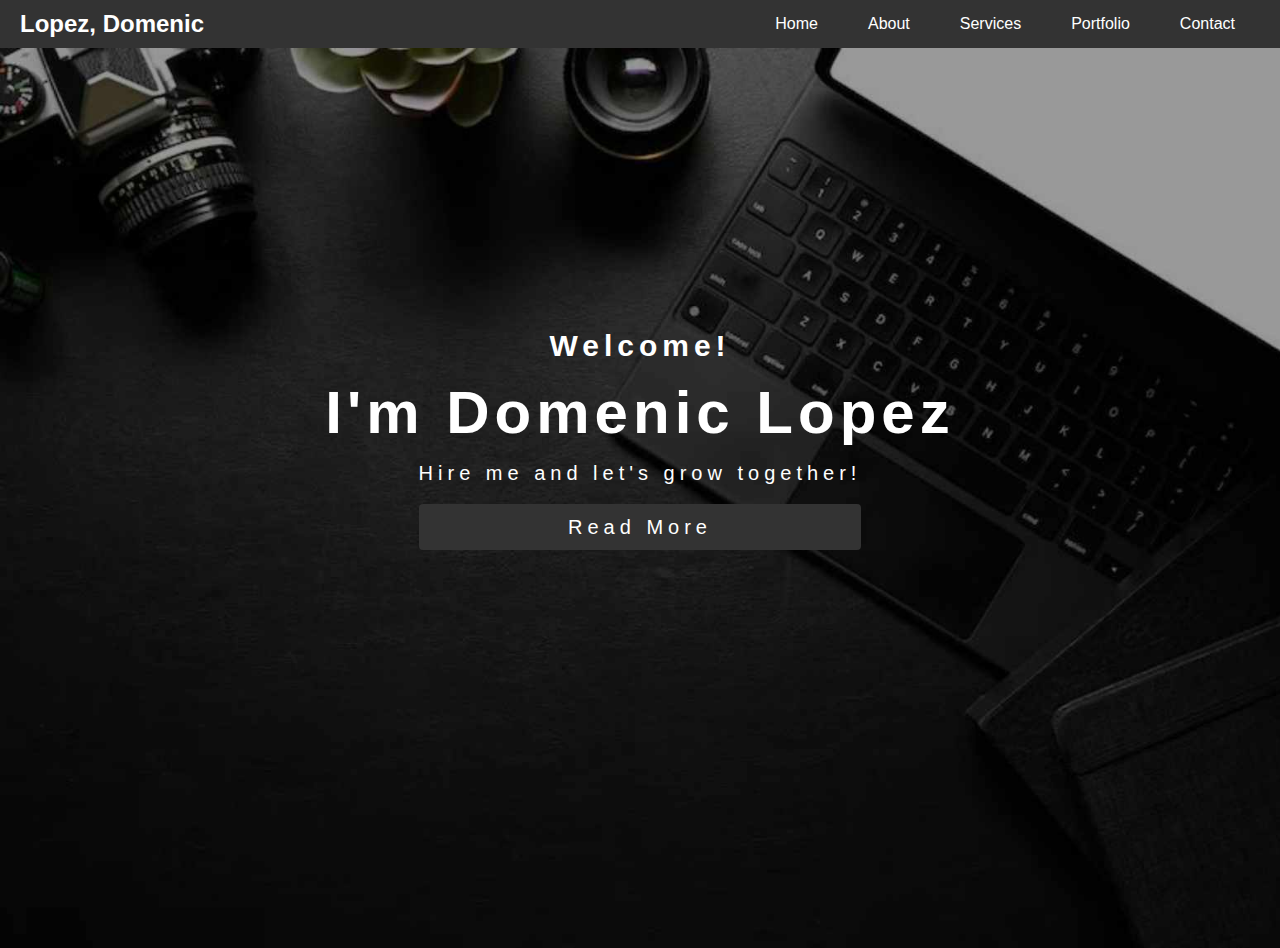
<file: index.html>
<!DOCTYPE html>
<html lang="en">
<head>
    <meta charset="UTF-8">
    <meta name="viewport" content="width=device-width, initial-scale=1.0">
    <link rel="stylesheet" href="style.css">
    <title>Home</title>
</head>
<body>
    <nav class="navbar">
        <div class="logo">Lopez, Domenic</div>
        <ul class="nav-links">
            <li><a href="index.html">Home</a></li>
            <li><a href="about.html">About</a></li>
            <li><a href="services.html">Services</a></li>
			<li><a href="portfolio.html">Portfolio</a></li>
            <li><a href="contact.html">Contact</a></li>
        </ul>
    </nav>
    <section id="home">
		<div class="homes">
			<h3 class="text">Welcome!</h3>
			<h1>I'm Domenic Lopez</h1>
			<p>Hire me and let's grow together!
			<a href="about.html" class="button">Read More</a>
		</div>
	</section>
</body>
</html>
</file>
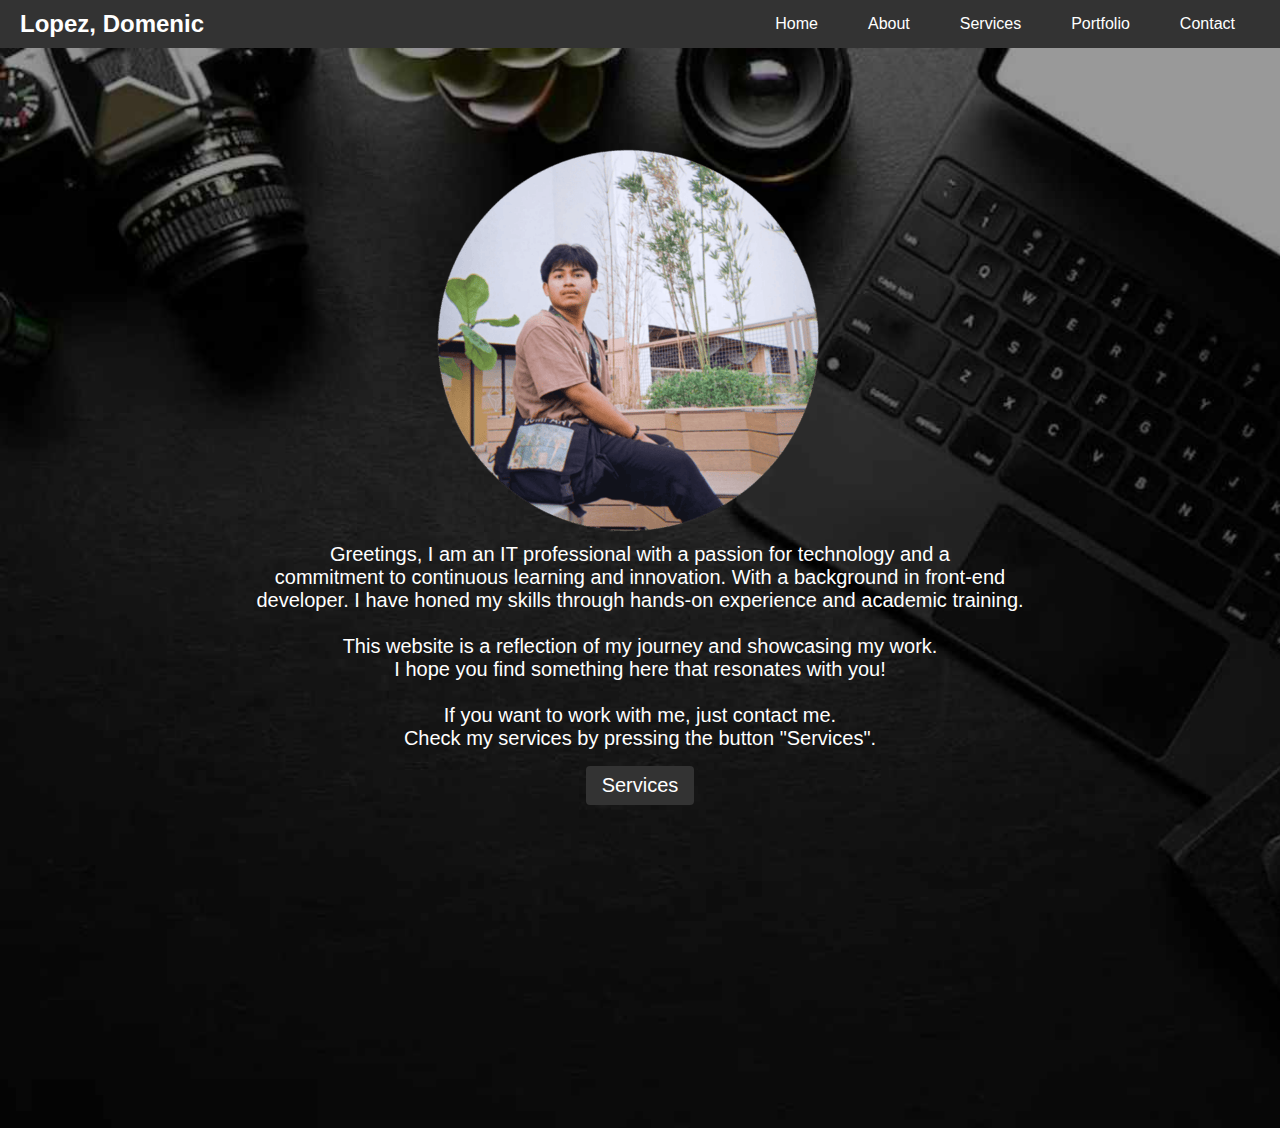
<file: about.html>
<!DOCTYPE html>
<html lang="en">
<head>
    <meta charset="UTF-8">
    <meta name="viewport" content="width=device-width, initial-scale=1.0">
    <link rel="stylesheet" href="style.css">
    <title>About us</title>
</head>
<body>
    <nav class="navbar">
        <div class="logo">Lopez, Domenic</div>
        <ul class="nav-links">
            <li><a href="index.html">Home</a></li>
            <li><a href="about.html">About</a></li>
            <li><a href="services.html">Services</a></li>
			<li><a href="portfolio.html">Portfolio</a></li>
            <li><a href="contact.html">Contact</a></li>
        </ul>
    </nav>
	<section id="about">
		<div class="abouts">
			<img src="prof.png" alt="Me">
			<p>Greetings, I am an IT professional with a passion for technology and a <br>
			commitment to continuous learning and innovation. With a background in front-end<br>
			developer. I have honed my skills through hands-on experience and academic training.<br><br></p>
			<p>This website is a reflection of my journey and showcasing my work. <br>I hope you find something here that resonates with you!</p>
			<p><br>If you want to work with me, just contact me. <br>Check my services by pressing the button "Services".</p>
			<a href="services.html" class="button">Services</a>
		</div>
    </section>
</body>
</file>
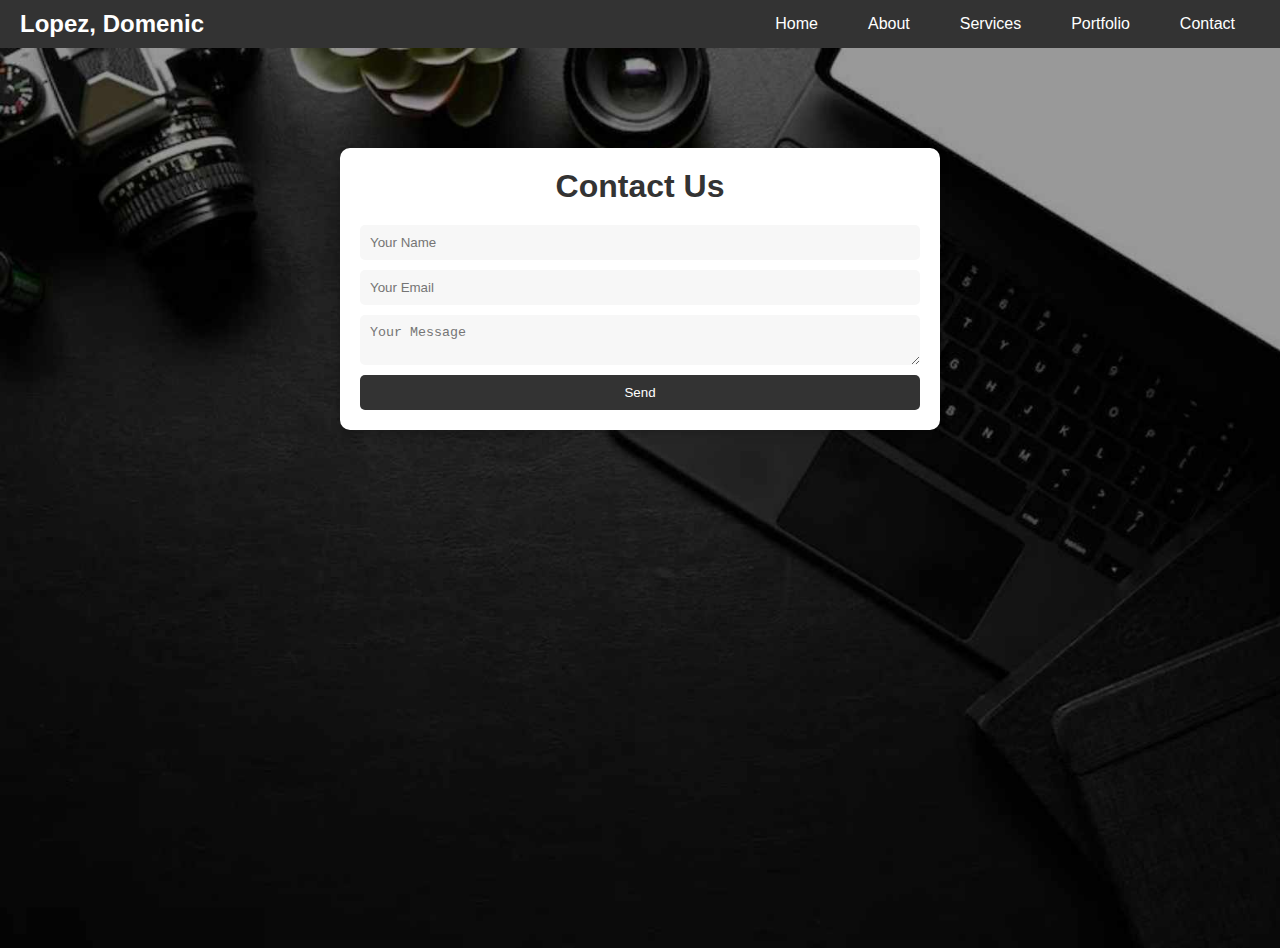
<file: contact.html>
<!DOCTYPE html>
<html lang="en">
<head>
    <meta charset="UTF-8">
    <meta name="viewport" content="width=device-width, initial-scale=1.0">
    <link rel="stylesheet" href="style.css">
    <title>Contact Us</title>
</head>
<body>
    <nav class="navbar">
        <div class="logo">Lopez, Domenic</div>
        <ul class="nav-links">
            <li><a href="index.html">Home</a></li>
            <li><a href="about.html">About</a></li>
            <li><a href="services.html">Services</a></li>
			<li><a href="portfolio.html">Portfolio</a></li>
            <li><a href="contact.html">Contact</a></li>
        </ul>
    </nav>
	<section id="contact">
		<div class="contact-container">
			<h1>Contact Us</h1>
			<form>
				<input type="text" placeholder="Your Name">
				<input type="email" placeholder="Your Email">
				<textarea placeholder="Your Message"></textarea>
				<button type="submit">Send</button>
				
			</form>
		</div>
    </section>
</body>
</file>
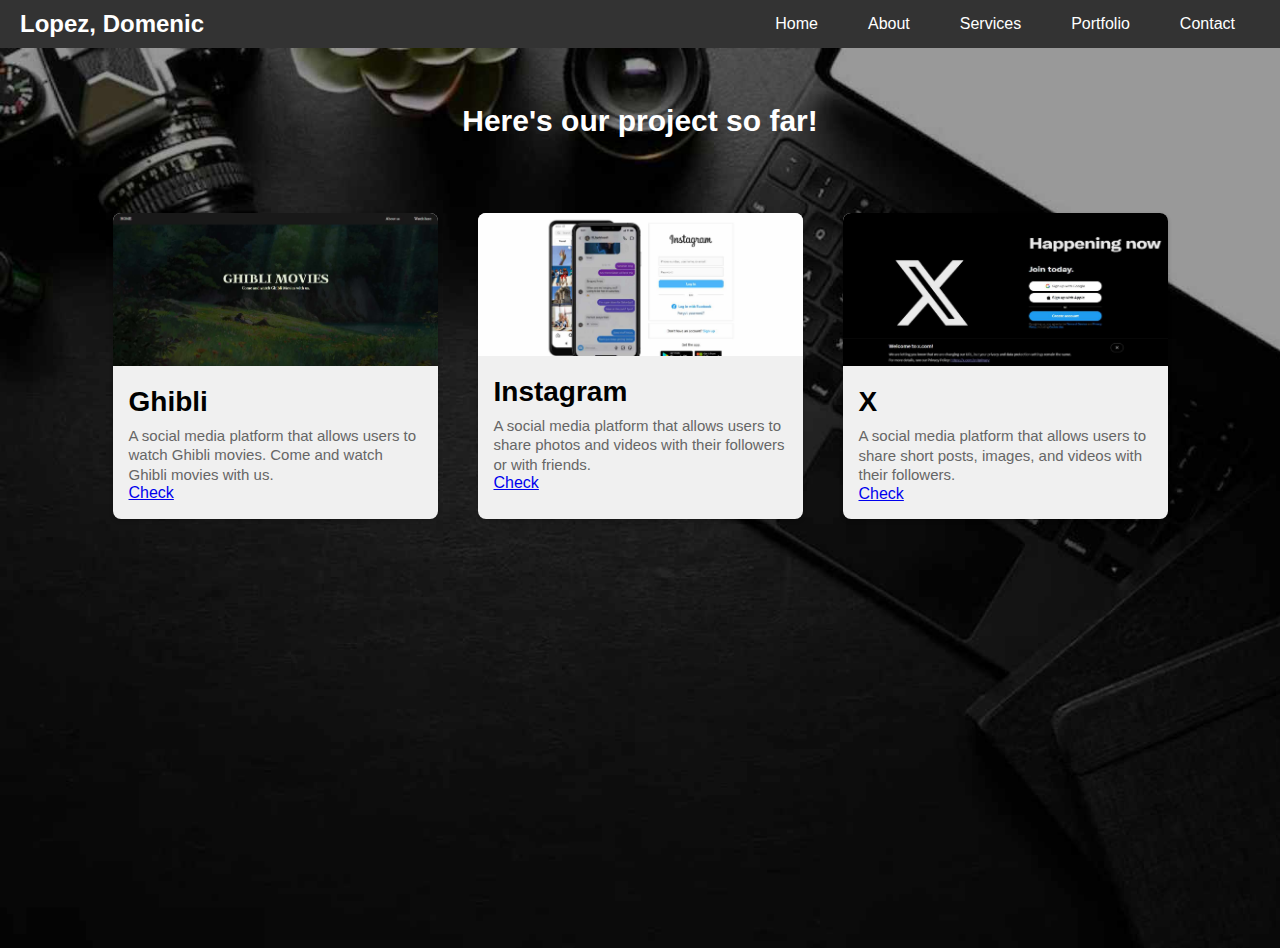
<file: portfolio.html>
<!DOCTYPE html>
<html lang="en">
<head>
    <meta charset="UTF-8">
    <meta name="viewport" content="width=device-width, initial-scale=1.0">
    <link rel="stylesheet" href="style.css">
    <title>Portfolio</title>
</head>
<body>
    <nav class="navbar">
        <div class="logo">Lopez, Domenic</div>
        <ul class="nav-links">
            <li><a href="index.html">Home</a></li>
            <li><a href="about.html">About</a></li>
            <li><a href="services.html">Services</a></li>
			<li><a href="portfolio.html">Portfolio</a></li>
            <li><a href="contact.html">Contact</a></li>
        </ul>
    </nav>
	<section id="portfolio">
      <h1>Here's our project so far!</h1>
	  <div class="card-container">
			<div class="card">
				<img src="ghibli.jpg">
				<div class="card-content">
					<h3>Ghibli</h3>
					<p>A social media platform that allows users to watch Ghibli movies. Come and watch Ghibli movies with us.</p>
					<a href="https://rawcdn.githack.com/shameeeeel/ghibli/f6a9b21a3cb5f33cb612857037e3d50f0aa9c39e/firstpage.html" class="button">Check</a>
				</div>
			</div>
			<div class="card">
				<img src="insta.jpg">
				<div class="card-content">
					<h3>Instagram</h3>
					<p>A social media platform that allows users to share photos and videos with their followers or with friends.</p>
					<a href="https://www.instagram.com" class="button">Check</a>
				</div>
			</div>
			<div class="card">
				<img src="x.jpg">
				<div class="card-content">
					<h3>X</h3>
					<p>A social media platform that allows users to share short posts, images, and videos with their followers.</p>
					<a href="https://www.x.com" class="button">Check</a>
				</div>
			</div>
		</div>
    </section>
</body>
</file>
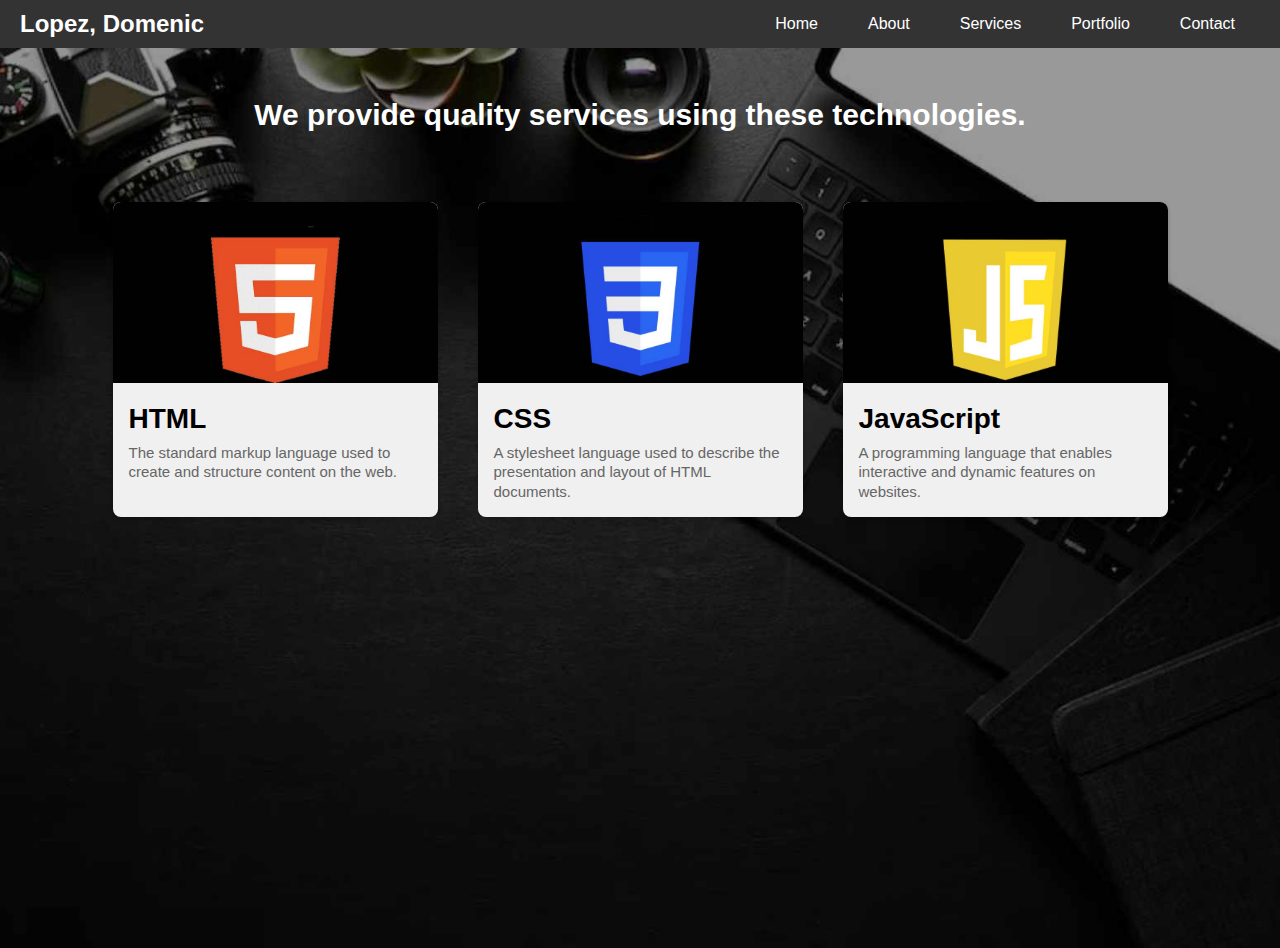
<file: services.html>
<!DOCTYPE html>
<html lang="en">
<head>
    <meta charset="UTF-8">
    <meta name="viewport" content="width=device-width, initial-scale=1.0">
    <link rel="stylesheet" href="style.css">
    <title>Services</title>
</head>
<body>
    <nav class="navbar">
        <div class="logo">Lopez, Domenic</div>
        <ul class="nav-links">
            <li><a href="index.html">Home</a></li>
            <li><a href="about.html">About</a></li>
            <li><a href="services.html">Services</a></li>
			<li><a href="portfolio.html">Portfolio</a></li>
            <li><a href="contact.html">Contact</a></li>
        </ul>
    </nav>
	<section id="services">
		<h1>We provide quality services using these technologies.</h1>
		<div class="card-container">
			<div class="card">
				<img src="html.jpg">
				<div class="card-content">
					<h3>HTML</h3>
					<p>The standard markup language used to create and structure content on the web.</p>
				</div>
			</div>
			<div class="card">
				<img src="css.jpg">
				<div class="card-content">
					<h3>CSS</h3>
					<p>A stylesheet language used to describe the presentation and layout of HTML documents.</p>
				</div>
			</div>
			<div class="card">
				<img src="js.jpg">
				<div class="card-content">
					<h3>JavaScript</h3>
					<p>A programming language that enables interactive and dynamic features on websites.</p>
				</div>
			</div>
		</div>
    </section>
</body>
</file>
<file: style.css>
html{
	scroll-behavior: smooth;
}
* {
    margin: 0;
    padding: 0;
    box-sizing: border-box;
}

body {
    font-family: Arial, sans-serif;
}

.navbar {
    display: flex;
    justify-content: space-between;
    align-items: center;
    background-color: #333;
    padding: 10px 20px;
}

.logo {
    color: #fff;
    font-size: 24px;
    font-weight: bold;
}

.nav-links {
    list-style: none;
    display: flex;
}

.nav-links li {
    margin: 0 15px;
}

.nav-links a {
    color: #fff;
    text-decoration: none;
    padding: 5px 10px;
    transition: background-color 0.3s;
}

.nav-links a:hover {
    background-color: #575757;
    border-radius: 5px;
}

section {
	padding: 50px;
}
#home, #services, #portfolio, #contact{
	height: 100vh;
	background-image: url('bg.jpg');
	background-size: cover;
	background-repeat: no-repeat;
}

div.homes{
	padding-top: 25vh;
	color: white;
	display: flex;
	font-size: 30px;
	flex-direction: column;
	justify-content: center;
	align-items: center;
	line-height: 1.5;
	letter-spacing: 5px;
}
div.homes .text{
	font-size: 30px;
	letter-spacing: 5px;
}
div.homes p{
	font-size: 20px;
}
div.homes .button{
	display: inline-block;
	padding: 8px 16px;
	background-color: #333;
	text-decoration: none;
	border-radius: 4px;
	margin-top: 16px;
	color: #fff;
	display: flex;
	flex-direction: column;
	align-items: center;
}
#about{
	height: 120vh;
	background-image: url('bg.jpg');
	background-size: cover;
	background-repeat: no-repeat;

}
div.abouts{
	padding-top: 5vh;
	color: white;
	display: flex;
	flex-direction: column;
	justify-content: center;
	align-items: center;
	text-align: center;
	font-size: 20px;
}

div.abouts .button{
	display: inline-block;
	padding: 8px 16px;
	background-color: #333;
	text-decoration: none;
	border-radius: 4px;
	margin-top: 16px;
	color: #fff;
}
#services h1{
	color: white;
	display: flex;
	font-size: 30px;
	flex-direction: column;
	align-items: center;
}
.card-container{
	display: flex;
	justify-content: center;
	flex-wrap: wrap;
	margin-top: 50px;
}
.card{
	width: 325px;
	background-color: #f0f0f0;
	border-radius: 8px;
	overflow: hidden;
	box-shadow: 0px 2px 4px rgba(0,0,0,0.2);
	margin: 20px;
}
.card img{
	width: 100%;
	height: auto;
}
.card-content{
	padding: 16px;
}
.card-content h3{
	font-size: 28px;
	margin-bottom: 8px;
}
.card-content p{
	color: #666;
	font-size: 15px;
	line-height: 1.3;
}

.card-content button{
	display: inline-block;
	padding: 8px 16px;
	background-color: #333;
	text-decoration: none;
	border-radius: 4px;
	margin-top: 16px;
	color: #fff;
}

#portfolio h1{
	color: white;
	display: flex;
	font-size: 30px;
	flex-direction: column;
	align-items: center;
	line-height: 1.5;
}

.contact-container{
	width: 80%;
	max-width: 600px;
	margin: 50px auto;
	padding: 20px;
	background-color: #fff;
	border-radius: 10px;
	box-shadow: 0 5px 10px rgba(0,0,0,0.2);
}
.contact-container h1{
	text-align: center;
	margin-bottom: 20px;
	color: #333;
}
form input, form textarea{
	display: block;
	width: 100%;
	margin-bottom: 10px;
	padding: 10px;
	border: none;
	border-radius: 5px;
	background-color: #f7f7f7;
	color: #333;
}
form input:focus, form textarea:focus{
	outline: none;
	box-shadow: 0 0 5px #333;
}
form button{
	display: block;
	width: 100%;
	padding: 10px;
	border: none;
	border-radius: 5px;
	background-color: #333;
	color: #fff;
	cursor: pointer;
	transition: 0.3s ease;
}
form button:hover{
	background: #555;
}
</file>
